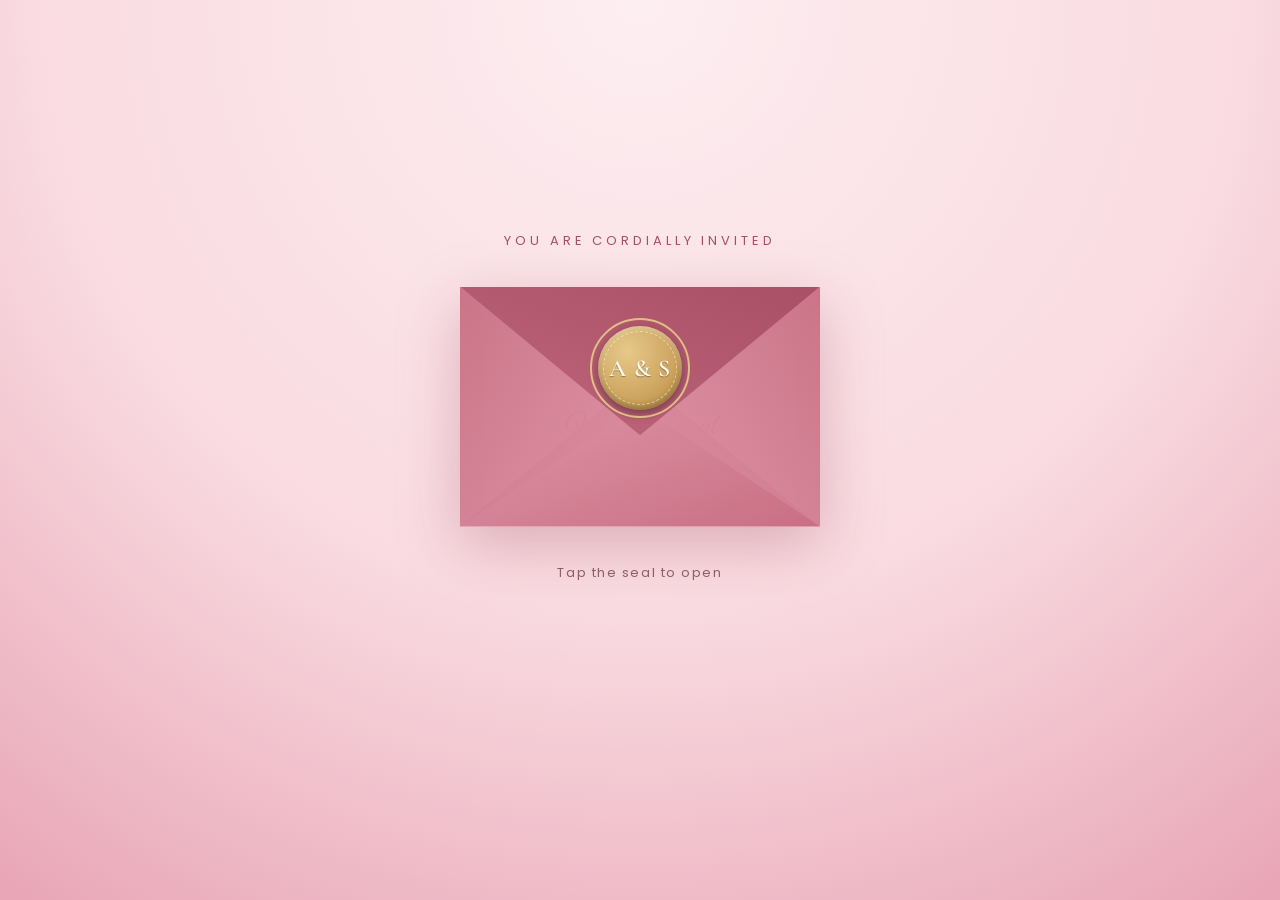
<file: envelope.html>
<!DOCTYPE html>
<html lang="en">
<head>
<meta charset="UTF-8">
<meta name="viewport" content="width=device-width, initial-scale=1, viewport-fit=cover">
<title>Swarnava &amp; Atreyee | We're Engaged</title>
<meta name="theme-color" content="#fbdde3">
<meta name="description" content="You're invited to celebrate the engagement of Swarnava &amp; Atreyee">
<link rel="preconnect" href="https://fonts.googleapis.com">
<link rel="preconnect" href="https://fonts.gstatic.com" crossorigin>
<link href="https://fonts.googleapis.com/css2?family=Great+Vibes&family=Cormorant+Garamond:ital,wght@0,400;0,500;0,600;1,500&family=Poppins:wght@300;400;500;600&display=swap" rel="stylesheet">
<link rel="stylesheet" href="style.css">
</head>
<body>

<div class="petals" aria-hidden="true" id="petals"></div>

<!-- ===== ENVELOPE SCENE ===== -->
<section id="envelope-scene" class="scene is-active">
  <div class="envelope-scene-inner">
    <p class="pretitle">You are cordially invited</p>

    <div class="envelope-wrap" id="envelopeWrap">
      <div class="envelope" id="envelope">
        <div class="envelope-back"></div>

        <div class="card-peek" id="cardPeek">
          <div class="card-peek-inner">
            <span class="peek-heart">&#10084;</span>
            <p class="peek-text">We're&nbsp;Engaged</p>
          </div>
        </div>

        <div class="envelope-flap envelope-flap-left"></div>
        <div class="envelope-flap envelope-flap-right"></div>
        <div class="envelope-flap envelope-flap-bottom"></div>
        <div class="envelope-flap envelope-flap-top">
          <button class="wax-seal" id="waxSeal" aria-label="Open your invitation">
            <span class="wax-seal-ring"></span>
            <span class="wax-seal-monogram">A&nbsp;&amp;&nbsp;S</span>
          </button>
        </div>
      </div>
    </div>

    <p class="tap-hint" id="tapHint">Tap the seal to open</p>

    <button class="join-cta" id="joinCta" aria-label="Continue to the invitation">
      Join us in the celebration
    </button>
  </div>
</section>

<!-- ===== INVITATION SCENE ===== -->
<section id="invitation-scene" class="scene">
  <div class="invite-card">
    <img class="invite-photo" src="assets/1000278425.jpg" alt="Swarnava and Atreyee">
    <div class="invite-scrim"></div>

    <svg class="corner-flourish corner-flourish--tl" viewBox="0 0 120 120" aria-hidden="true">
      <path d="M4 60 C4 28 28 4 60 4" fill="none" stroke="currentColor" stroke-width="1.2"/>
      <circle cx="60" cy="4" r="3" fill="currentColor"/>
      <circle cx="4" cy="60" r="3" fill="currentColor"/>
    </svg>
    <svg class="corner-flourish corner-flourish--tr" viewBox="0 0 120 120" aria-hidden="true">
      <path d="M116 60 C116 28 92 4 60 4" fill="none" stroke="currentColor" stroke-width="1.2"/>
      <circle cx="60" cy="4" r="3" fill="currentColor"/>
      <circle cx="116" cy="60" r="3" fill="currentColor"/>
    </svg>

    <div class="invite-content">
      <div class="invite-message">
        <p class="invite-eyebrow reveal" style="--d:0">Together with our families</p>

        <h1 class="invite-names reveal" style="--d:1">Swarnava <span class="amp">&amp;</span> Atreyee</h1>

        <p class="invite-tagline reveal" style="--d:2">request the pleasure of your company<br>as we celebrate our engagement</p>

        <div class="invite-divider reveal" style="--d:3" aria-hidden="true">
          <span class="line"></span><span class="mark">&#10022;</span><span class="line"></span>
        </div>
      </div>

      <div class="invite-bottom">
        <div class="invite-details reveal" style="--d:4">
          <div class="detail">
            <span class="detail-icon" aria-hidden="true">
              <svg viewBox="0 0 24 24" fill="none" stroke="currentColor" stroke-width="1.4"><rect x="3" y="5" width="18" height="16" rx="2"/><path d="M3 10h18M8 3v4M16 3v4"/></svg>
            </span>
            <div class="detail-text">
              <p class="detail-label">Date</p>
              <p class="detail-value">Tuesday, 24th November 2026</p>
            </div>
          </div>
          <div class="detail">
            <span class="detail-icon" aria-hidden="true">
              <svg viewBox="0 0 24 24" fill="none" stroke="currentColor" stroke-width="1.4"><circle cx="12" cy="12" r="9"/><path d="M12 7v5l3.5 2"/></svg>
            </span>
            <div class="detail-text">
              <p class="detail-label">Time</p>
              <p class="detail-value">1:00 PM onwards</p>
            </div>
          </div>
          <div class="detail">
            <span class="detail-icon" aria-hidden="true">
              <svg viewBox="0 0 24 24" fill="none" stroke="currentColor" stroke-width="1.4"><path d="M12 21s7-6.5 7-12a7 7 0 1 0-14 0c0 5.5 7 12 7 12z"/><circle cx="12" cy="9" r="2.4"/></svg>
            </span>
            <div class="detail-text">
              <p class="detail-label">Venue</p>
              <p class="detail-value">
                <a class="venue-link" href="https://maps.app.goo.gl/7hy6KSyrhSqdkBfY6" target="_blank" rel="noopener noreferrer">Glook &ndash; The Sky Lounge, Newtown, Kolkata</a>
              </p>
            </div>
          </div>
        </div>

        <p class="invite-closing reveal" style="--d:5">Your presence is the greatest gift of all.<br>We can't wait to celebrate this beautiful beginning with you.</p>
      </div>
    </div>
  </div>
</section>

<script src="script.js"></script>
</body>
</html>
</file>
<file: style.css>
/* ============================================================
   Atreyee & Swarnava — Engagement Invitation
   ============================================================ */

:root {
  --blush: #f9dbe1;
  --blush-soft: #fdeef1;
  --blush-deep: #e8a5b6;
  --rose: #c96f83;
  --rose-deep: #a94f66;
  --gold: #cda45e;
  --gold-soft: #e6c98a;
  --cream: #fffaf6;
  --ink: #5a3b42;
  --ink-soft: #8a6068;

  --font-script: 'Great Vibes', cursive;
  --font-serif: 'Cormorant Garamond', serif;
  --font-sans: 'Poppins', sans-serif;
}

* { box-sizing: border-box; }

html, body {
  height: 100%;
  margin: 0;
  overscroll-behavior: none;
}

body {
  font-family: var(--font-serif);
  color: var(--ink);
  background: radial-gradient(circle at 50% 0%, var(--blush-soft) 0%, var(--blush) 55%, var(--blush-deep) 100%);
  min-height: 100dvh;
  overflow-x: hidden;
  position: relative;
}

button {
  font-family: inherit;
  border: none;
  background: none;
  cursor: pointer;
  -webkit-tap-highlight-color: transparent;
}

/* ============================================================
   Falling petals background
   ============================================================ */

.petals {
  position: fixed;
  inset: 0;
  pointer-events: none;
  overflow: hidden;
  z-index: 0;
}

.petal {
  position: absolute;
  top: -8vh;
  border-radius: 100% 0 100% 0;
  background: linear-gradient(135deg, var(--blush-deep), var(--rose));
  opacity: 0.6;
  animation-name: fall, sway;
  animation-timing-function: linear, ease-in-out;
  animation-iteration-count: infinite, infinite;
  will-change: transform;
}

@keyframes fall {
  0%   { transform: translateY(-10vh) rotate(0deg); }
  100% { transform: translateY(110vh) rotate(340deg); }
}

@keyframes sway {
  0%, 100% { margin-left: 0; }
  50%      { margin-left: 40px; }
}

/* ============================================================
   Scenes
   ============================================================ */

.scene {
  position: relative;
  z-index: 1;
  min-height: 100dvh;
  display: none;
  align-items: center;
  justify-content: center;
  flex-direction: column;
  padding: 24px 16px;
}

.scene.is-active {
  display: flex;
}

/* ============================================================
   Envelope scene
   ============================================================ */

.envelope-scene-inner {
  display: flex;
  flex-direction: column;
  align-items: center;
  gap: clamp(20px, 4vh, 40px);
  animation: fadeIn 1s ease both;
}

.pretitle {
  font-family: var(--font-sans);
  letter-spacing: 0.3em;
  text-transform: uppercase;
  font-size: clamp(11px, 2.4vw, 13px);
  color: var(--rose-deep);
  margin: 0;
  text-align: center;
}

.envelope-wrap {
  perspective: 1600px;
  width: min(360px, 78vw);
}

.envelope {
  position: relative;
  width: 100%;
  aspect-ratio: 3 / 2;
  transform-style: preserve-3d;
  filter: drop-shadow(0 18px 30px rgba(169, 79, 102, 0.35));
  transition: transform 0.6s ease;
}

.envelope.is-opening {
  animation: envelopeSettle 1.8s ease forwards;
}

@keyframes envelopeSettle {
  0%   { transform: translateY(0) scale(1); }
  40%  { transform: translateY(-6px) scale(1.02); }
  100% { transform: translateY(-14px) scale(1.04); }
}

.envelope-back {
  position: absolute;
  inset: 0;
  background: linear-gradient(160deg, var(--cream), var(--blush-soft));
  border-radius: 6px;
  box-shadow: inset 0 0 0 1px rgba(201, 111, 131, 0.25);
}

/* card peeking out, sits above the back, below the folded flaps */
.card-peek {
  position: absolute;
  left: 6%;
  right: 6%;
  bottom: 4%;
  top: 8%;
  z-index: 3;
  border-radius: 4px;
  background: linear-gradient(160deg, #ffffff, var(--blush-soft));
  box-shadow: 0 2px 10px rgba(169, 79, 102, 0.18);
  display: flex;
  align-items: center;
  justify-content: center;
  overflow: hidden;
  transition: transform 1.1s cubic-bezier(.22,.98,.36,1), opacity 0.6s ease;
}

.card-peek-inner {
  display: flex;
  flex-direction: column;
  align-items: center;
  gap: 6px;
  opacity: 0.85;
}

.peek-heart {
  color: var(--rose);
  font-size: 20px;
}

.peek-text {
  font-family: var(--font-script);
  font-size: clamp(22px, 5vw, 28px);
  color: var(--rose-deep);
  margin: 0;
}

.card-peek.is-out {
  transform: translateY(-78%) scale(1.06);
}

/* Envelope flaps built from clipped triangles */
.envelope-flap {
  position: absolute;
  inset: 0;
}

.envelope-flap-bottom {
  z-index: 4;
  background: linear-gradient(160deg, var(--blush-deep), var(--rose));
  clip-path: polygon(0% 100%, 100% 100%, 50% 38%);
}

.envelope-flap-left {
  z-index: 5;
  background: linear-gradient(120deg, var(--rose), var(--blush-deep));
  clip-path: polygon(0% 0%, 0% 100%, 50% 50%);
  opacity: 0.96;
}

.envelope-flap-right {
  z-index: 5;
  background: linear-gradient(240deg, var(--rose), var(--blush-deep));
  clip-path: polygon(100% 0%, 100% 100%, 50% 50%);
  opacity: 0.96;
}

.envelope-flap-top {
  z-index: 6;
  background: linear-gradient(200deg, var(--rose-deep), var(--rose));
  clip-path: polygon(0% 0%, 100% 0%, 50% 62%);
  transform-origin: top center;
  transform: rotateX(0deg);
  transition: transform 1s cubic-bezier(.65,0,.35,1);
  display: flex;
  align-items: flex-start;
  justify-content: center;
  backface-visibility: hidden;
}

.envelope.is-opening .envelope-flap-top {
  transform: rotateX(-178deg);
}

.envelope.is-opening .envelope-flap-bottom,
.envelope.is-opening .envelope-flap-left,
.envelope.is-opening .envelope-flap-right {
  transition: opacity 0.4s ease 0.5s;
  opacity: 0;
}

/* Wax seal */
.wax-seal {
  position: absolute;
  top: 34%;
  left: 50%;
  transform: translate(-50%, -50%);
  width: clamp(64px, 17vw, 84px);
  height: clamp(64px, 17vw, 84px);
  border-radius: 50%;
  background: radial-gradient(circle at 35% 30%, var(--gold-soft), var(--gold) 60%, #a97d34 100%);
  box-shadow: 0 4px 10px rgba(0,0,0,0.35), inset 0 -3px 6px rgba(0,0,0,0.25), inset 0 2px 4px rgba(255,255,255,0.4);
  display: flex;
  align-items: center;
  justify-content: center;
  z-index: 7;
  animation: sealPulse 2.2s ease-in-out infinite, sealBounce 1.7s ease-in-out infinite;
}

.wax-seal::after {
  content: '';
  position: absolute;
  inset: -8px;
  border-radius: 50%;
  border: 2px solid var(--gold-soft);
  opacity: 0.9;
  animation: sealRingPing 1.7s cubic-bezier(0, .55, .45, 1) infinite;
  pointer-events: none;
}

.wax-seal-ring {
  position: absolute;
  inset: 5px;
  border-radius: 50%;
  border: 1px dashed rgba(255, 250, 240, 0.55);
}

.wax-seal-monogram {
  font-family: var(--font-serif);
  font-weight: 600;
  letter-spacing: 0.03em;
  font-size: clamp(19px, 5vw, 24px);
  color: #fffaf0;
  text-shadow: 0 1px 1px rgba(0,0,0,0.35);
}

@keyframes sealPulse {
  0%, 100% { box-shadow: 0 4px 10px rgba(0,0,0,0.35), inset 0 -3px 6px rgba(0,0,0,0.25), inset 0 2px 4px rgba(255,255,255,0.4); }
  50%      { box-shadow: 0 4px 20px rgba(205,164,94,0.75), inset 0 -3px 6px rgba(0,0,0,0.25), inset 0 2px 4px rgba(255,255,255,0.4); }
}

@keyframes sealBounce {
  0%, 100% { transform: translate(-50%, -50%) scale(1); }
  50%      { transform: translate(-50%, -53%) scale(1.08); }
}

@keyframes sealRingPing {
  0%   { transform: scale(1); opacity: 0.85; }
  100% { transform: scale(1.7); opacity: 0; }
}

.envelope.is-opening .wax-seal {
  animation: none;
  transform: translate(-50%, -50%) scale(0.85);
  opacity: 0;
  transition: transform 0.4s ease, opacity 0.4s ease;
}

.envelope.is-opening .wax-seal::after {
  animation: none;
  opacity: 0;
}

.tap-hint {
  font-family: var(--font-sans);
  font-size: clamp(11px, 2.6vw, 13px);
  letter-spacing: 0.12em;
  color: var(--ink-soft);
  margin: 0;
  text-align: center;
  animation: hintFade 2.4s ease-in-out infinite;
  transition: opacity 0.4s ease;
}

.tap-hint.is-hidden {
  opacity: 0;
  animation: none;
}

.join-cta {
  position: relative;
  font-family: var(--font-sans);
  font-size: clamp(13px, 3vw, 15px);
  font-weight: 600;
  letter-spacing: 0.04em;
  color: #fffaf0;
  background: linear-gradient(135deg, var(--rose), var(--rose-deep));
  padding: 14px 30px;
  border-radius: 999px;
  box-shadow: 0 10px 24px rgba(169, 79, 102, 0.4);
  opacity: 0;
  transform: translateY(10px) scale(0.96);
  pointer-events: none;
  transition: opacity 0.7s ease, transform 0.7s cubic-bezier(.22,.98,.36,1);
}

.join-cta::before {
  content: '';
  position: absolute;
  inset: -3px;
  border-radius: 999px;
  border: 2px solid var(--rose-deep);
  opacity: 0;
  pointer-events: none;
}

.join-cta.is-visible {
  opacity: 1;
  transform: translateY(0) scale(1);
  pointer-events: auto;
  animation: ctaBounce 1.6s ease-in-out infinite 0.5s;
}

.join-cta.is-visible::before {
  animation: ctaRingPing 1.6s cubic-bezier(0, .55, .45, 1) infinite 0.5s;
}

@keyframes ctaBounce {
  0%, 100% { transform: translateY(0) scale(1); box-shadow: 0 10px 24px rgba(169, 79, 102, 0.4); }
  50%      { transform: translateY(-6px) scale(1.05); box-shadow: 0 16px 32px rgba(169, 79, 102, 0.6); }
}

@keyframes ctaRingPing {
  0%   { opacity: 0.8; transform: scale(1); }
  100% { opacity: 0; transform: scale(1.25); }
}

@keyframes hintFade {
  0%, 100% { opacity: 0.55; }
  50%      { opacity: 1; }
}

@keyframes fadeIn {
  from { opacity: 0; transform: translateY(10px); }
  to   { opacity: 1; transform: translateY(0); }
}

/* ============================================================
   Invitation scene
   ============================================================ */

#invitation-scene {
  padding: 0;
}

.invite-card {
  position: relative;
  width: 100vw;
  height: 100dvh;
  overflow: hidden;
  background: #000;
  opacity: 0;
}

.invite-card::before {
  content: '';
  position: absolute;
  inset: -20px;
  background-image: url('assets/1000278425.jpg');
  background-size: cover;
  background-position: center 22%;
  filter: blur(30px) brightness(0.55);
  transform: scale(1.15);
}

#invitation-scene.is-active .invite-card {
  animation: cardReveal 1s cubic-bezier(.22,.98,.36,1) forwards;
}

@keyframes cardReveal {
  from { opacity: 0; transform: scale(0.94) translateY(20px); }
  to   { opacity: 1; transform: scale(1) translateY(0); }
}

.invite-photo {
  position: absolute;
  inset: 0;
  width: 100%;
  height: 100%;
  object-fit: contain;
  object-position: center top;
}

.invite-scrim {
  position: absolute;
  inset: 0;
  background:
    linear-gradient(180deg, rgba(40,15,22,0.55) 0%, rgba(60,20,30,0.15) 22%, rgba(70,25,35,0.35) 55%, rgba(35,10,16,0.88) 82%, rgba(25,8,12,0.96) 100%);
}

.corner-flourish {
  position: absolute;
  width: 64px;
  height: 64px;
  color: var(--gold-soft);
  opacity: 0.85;
  z-index: 2;
}
.corner-flourish--tl { top: 18px; left: 18px; }
.corner-flourish--tr { top: 18px; right: 18px; }

.invite-content {
  position: relative;
  z-index: 2;
  height: 100%;
  width: 100%;
  max-width: 480px;
  margin: 0 auto;
  display: flex;
  flex-direction: column;
  justify-content: flex-end;
  align-items: center;
  text-align: center;
  padding: 24px 22px 34px;
  color: var(--cream);
}

.invite-message,
.invite-bottom {
  width: 100%;
  display: flex;
  flex-direction: column;
  align-items: center;
}

.reveal {
  opacity: 0;
  transform: translateY(16px);
}

#invitation-scene.is-active .reveal {
  animation: revealUp 0.9s cubic-bezier(.22,.98,.36,1) forwards;
  animation-delay: calc(0.5s + var(--d) * 0.18s);
}

@keyframes revealUp {
  to { opacity: 1; transform: translateY(0); }
}

.invite-eyebrow {
  font-family: var(--font-sans);
  font-size: clamp(10px, 2.4vw, 12px);
  letter-spacing: 0.28em;
  text-transform: uppercase;
  color: var(--gold-soft);
  margin: 0 0 6px;
}

.invite-names {
  font-family: var(--font-serif);
  font-style: italic;
  font-weight: 600;
  font-size: clamp(34px, 9vw, 50px);
  line-height: 1.15;
  margin: 0 0 10px;
  color: #fffaf3;
  text-shadow: 0 2px 12px rgba(0,0,0,0.4);
}

.invite-names .amp {
  color: var(--gold-soft);
  font-size: 0.8em;
  margin: 0 4px;
}

.invite-tagline {
  font-size: clamp(14px, 3.4vw, 17px);
  font-weight: 500;
  line-height: 1.5;
  margin: 0 0 14px;
  color: #f7e9e2;
}

.invite-divider {
  display: flex;
  align-items: center;
  gap: 10px;
  width: 70%;
  max-width: 220px;
  margin: 0 0 16px;
}

.invite-divider .line {
  flex: 1;
  height: 1px;
  background: linear-gradient(90deg, transparent, var(--gold-soft), transparent);
}

.invite-divider .mark {
  color: var(--gold-soft);
  font-size: 14px;
}

.invite-details {
  display: flex;
  flex-direction: column;
  gap: 10px;
  width: 100%;
  margin-bottom: 16px;
}

.detail {
  display: flex;
  align-items: center;
  gap: 12px;
  background: rgba(255, 250, 245, 0.08);
  border: 1px solid rgba(230, 201, 138, 0.3);
  border-radius: 12px;
  padding: 10px 14px;
  backdrop-filter: blur(3px);
}

.detail-icon {
  flex: none;
  width: 30px;
  height: 30px;
  border-radius: 50%;
  background: rgba(230, 201, 138, 0.18);
  color: var(--gold-soft);
  display: flex;
  align-items: center;
  justify-content: center;
}

.detail-icon svg { width: 16px; height: 16px; }

.detail-text {
  text-align: left;
}

.detail-label {
  font-family: var(--font-sans);
  font-size: 10px;
  letter-spacing: 0.16em;
  text-transform: uppercase;
  color: var(--gold-soft);
  margin: 0 0 1px;
}

.detail-value {
  font-size: clamp(14px, 3.2vw, 16px);
  font-weight: 500;
  margin: 0;
  color: #fffaf3;
}

.venue-link {
  color: inherit;
  text-decoration: underline;
  text-decoration-color: var(--gold-soft);
  text-underline-offset: 3px;
  transition: color 0.2s ease;
}

.venue-link:hover,
.venue-link:focus-visible {
  color: var(--gold-soft);
}

.invite-closing {
  font-size: clamp(12.5px, 2.8vw, 14px);
  font-style: italic;
  line-height: 1.6;
  color: #f0dfda;
  margin: 0;
  max-width: 340px;
}

/* ============================================================
   Small screens fine-tuning
   ============================================================ */

@media (max-width: 640px) {
  .invite-content {
    justify-content: space-between;
    padding-top: 52px;
  }
}

@media (max-height: 640px) {
  .invite-details { gap: 7px; }
  .detail { padding: 7px 12px; }
  .invite-closing { display: none; }
}

@media (prefers-reduced-motion: reduce) {
  * { animation-duration: 0.01ms !important; animation-iteration-count: 1 !important; transition-duration: 0.01ms !important; }
}
</file>
